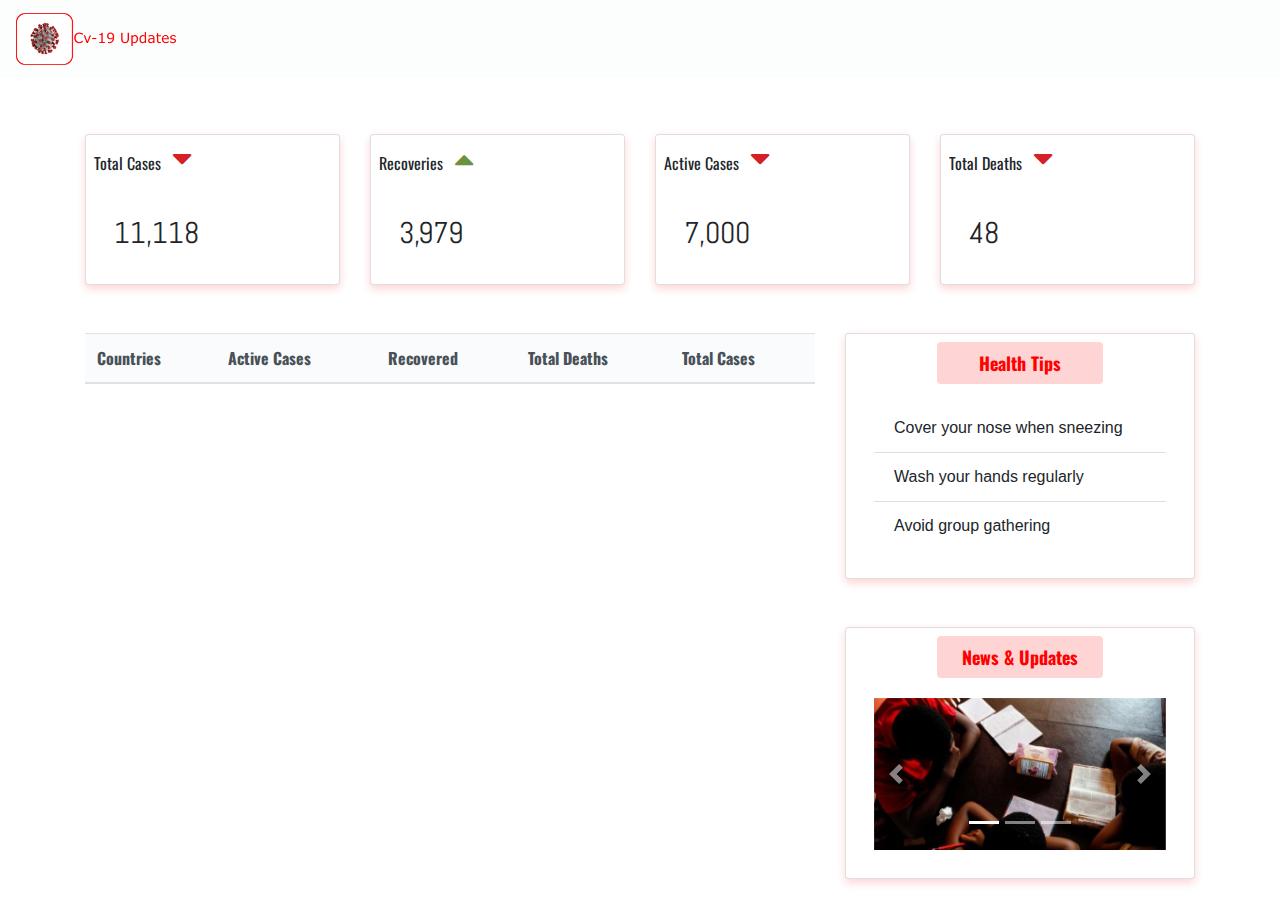
<file: GTL_WEEK_4_ASSIGNMENT/index.html>
<!DOCTYPE html>
<html lang="en">
  <head>
    <meta charset="UTF-8" />
    <meta name="viewport" content="width=device-width, initial-scale=1.0" />
    <link rel="stylesheet" href="css/bootstrap.min.css" />
    <link rel="stylesheet" href="https://stackpath.bootstrapcdn.com/bootstrap/4.5.0/css/bootstrap.min.css" />
    <link
      rel="stylesheet"
      href="https://stackpath.bootstrapcdn.com/font-awesome/4.7.0/css/font-awesome.min.css"
    />
    <link href="https://fonts.googleapis.com/css2?family=Abel&family=Oswald:wght@500&display=swap" rel="stylesheet">
    <link rel="stylesheet" href="css/style.css" />
    <title>Document</title>
  </head>
  <body>
    <nav class="navbar navbar-expand-lg navbar-light bg-light">
      <a class="navbar-brand" href="#">
        <img src="./img/logo.png" alt="" class="img" />
      </a>
      <button
        class="navbar-toggler"
        type="button"
        data-toggle="collapse"
        data-target="#navbarSupportedContent"
        aria-controls="navbarSupportedContent"
        aria-expanded="false"
        aria-label="Toggle navigation"
      >
        <span class="navbar-toggler-icon"></span>
      </button>
    </nav>
    <div class="container mt-5">
      <div class="row">
        <div class="col-lg-3 col-md-3 col-6 mt-2">
          <div class="card shadow p-2 bg-white rounded" >
           <p class="font"> Total Cases <i class="fa fa-caret-down fa-2x ml-2 p-0 tc" aria-hidden="true"></i></p>
            <div class="card-body">
              <p class="card-text figures">
                11,118
              </p>
            </div>
          </div>
        </div>
        <div class="col-lg-3 col-md-3 col-6 mt-2">
          <div class="card shadow p-2 bg-white rounded" >
            <p class="font"> Recoveries <i class="fa fa-caret-up fa-2x ml-2 p-0 rc" aria-hidden="true"></i></p>
            <div class="card-body">
              <p class="card-text figures">
               3,979
              </p>
            </div>
          </div>
        </div>
        <div class="col-lg-3 col-md-3 col-6 mt-2">
            <div class="card shadow p-2 bg-white rounded" >
                <p class="font"> Active Cases <i class="fa fa-caret-down fa-2x ml-2 p-0 ac" aria-hidden="true"></i></p>
                <div class="card-body">
                  <p class="card-text figures">7,000</p>
                </div>
            </div>
        </div>
        <div class="col-lg-3 col-md-3 col-6 mt-2">
            <div class="card shadow p-2 bg-white rounded" >
                <p class="font">Total Deaths  <i class="fa fa-caret-down fa-2x ml-2 p-0 td" aria-hidden="true"></i></p>
                <div class="card-body">
                  <p class="card-text figures">48</p>
                </div>
            </div>
        </div>
      </div>
    </div>

    <!-- Table and Data -->
    <div class="container mt-5">
        <div class="row">
            <div class="col-lg-8">
                <table class="table table-striped">
                    <thead class="thead-light">
                      <tr class="font">
                        <th scope="col">Countries</th>
                        <th scope="col">Active Cases</th>
                        <th scope="col">Recovered</th>
                        <th scope="col">Total Deaths</th>
                        <th scope="col">Total Cases</th>
                      </tr>
                    </thead>
                    <tbody id='caselist'>
                      <tr >
                        
                      </tr>
                    </tbody>
                  </table>
            </div>
            <!-- End of table -->
            
            <div class="col-lg-4">
                <div class="row">
                    <div class="col-lg-12">
                        <div class="card shadow p-2 bg-white rounded" >
                            <span class="badge badge-theme font mx-auto"><p class="my-auto">Health Tips</p></span>
                            <div class="card-body">
                                <ul class="list-group list-group-flush">
                                    <li class="list-group-item">Cover your nose when sneezing</li>
                                    <li class="list-group-item">Wash your hands regularly</li>
                                    <li class="list-group-item">Avoid group gathering</li>
                                  </ul>
                            </div>
                        </div>
                    </div>
                    <!-- tips -->

                    <div class="col-lg-12 mt-5">
                        <div class="card shadow p-2 bg-white rounded" >
                            <span class="badge badge-theme font mx-auto"><p class="my-auto">News & Updates</p></span>
                            <div class="card-body">
                                <div id="carouselExampleIndicators" class="carousel slide" data-ride="carousel">
                                    <ol class="carousel-indicators">
                                      <li data-target="#carouselExampleIndicators" data-slide-to="0" class="active"></li>
                                      <li data-target="#carouselExampleIndicators" data-slide-to="1"></li>
                                      <li data-target="#carouselExampleIndicators" data-slide-to="2"></li>
                                    </ol>
                                    <div class="carousel-inner">
                                      <div class="carousel-item active">
                                        <img class="d-block w-100" src="./img/covid_student.PNG" alt="First slide">
                                      </div>
                                    </div>
                                    <a class="carousel-control-prev" href="#carouselExampleIndicators" role="button" data-slide="prev">
                                      <span class="carousel-control-prev-icon" aria-hidden="true"></span>
                                      <span class="sr-only">Previous</span>
                                    </a>
                                    <a class="carousel-control-next" href="#carouselExampleIndicators" role="button" data-slide="next">
                                      <span class="carousel-control-next-icon" aria-hidden="true"></span>
                                      <span class="sr-only">Next</span>
                                    </a>
                                  </div>
                            </div>
                        </div>
                    </div>
                </div>
            </div>
        </div>
    </div>
    <script>
    function loadcases(){
      var xhr = new XMLHttpRequest();
      xhr.open("GET",'http://127.0.0.1:5000/app/v1/resources/covid/all',true);
      
      xhr.onload = function(){

        if(this.status == 200){
          var cases = JSON.parse(this.responseText)

          var output = '';
          for(var i in cases){
            output+=
            "<tr>"+
            "<th scope='row'>"+cases[i].country+'</th>'+
            "<td>"+ cases[i].active_cases+"</td>"+
            "<td>"+ cases[i].recoveries+"</td>"+
            "<td>"+ cases[i].total_deaths+"</td>"+
            "<td>"+ cases[i].total_cases+"</td>"+
            "</tr>"
          }
          document.getElementById('caselist').innerHTML = output;
        }
      }
      xhr.send();
    }
    loadcases()
    </script>
  </body>
</html>
</file>
<file: GTL_WEEK_4_ASSIGNMENT/css/style.css>
.font {
  font-family: "Oswald", sans-serif;
}
.figures {
  font-family: "Abel", sans-serif;
  /* font-family: 'Oswald', sans-serif; */
}

.img {
  width: 160px;
}

.tc {
  /* color: #F3B81C; */
  color: #d32127;
}
.rc {
  color: #6c923d;
}
.ac {
  /* color: #F67428; */
  color: #d32127;
}
.td {
  color: #d32127;
}

.shadow {
  box-shadow: 0 0.2rem 0.5rem rgba(255, 0, 0, 0.17) !important;
}

.bg-light {
  background-color: #f8f9fa61 !important;
}

.badge {
  width: 50%;
  font-size: 18px;
  padding: 12px;
  color: rgba(255, 0, 0, 1);
}
.badge-theme {
  background-color: rgba(255, 0, 0, 0.17);
}
.card-text {
  font-size: 30px;
}

.table .thead-light th {
    color: #495057;
    background-color: #fafbfd;
    border-color: #dee2e6;
}
</file>
